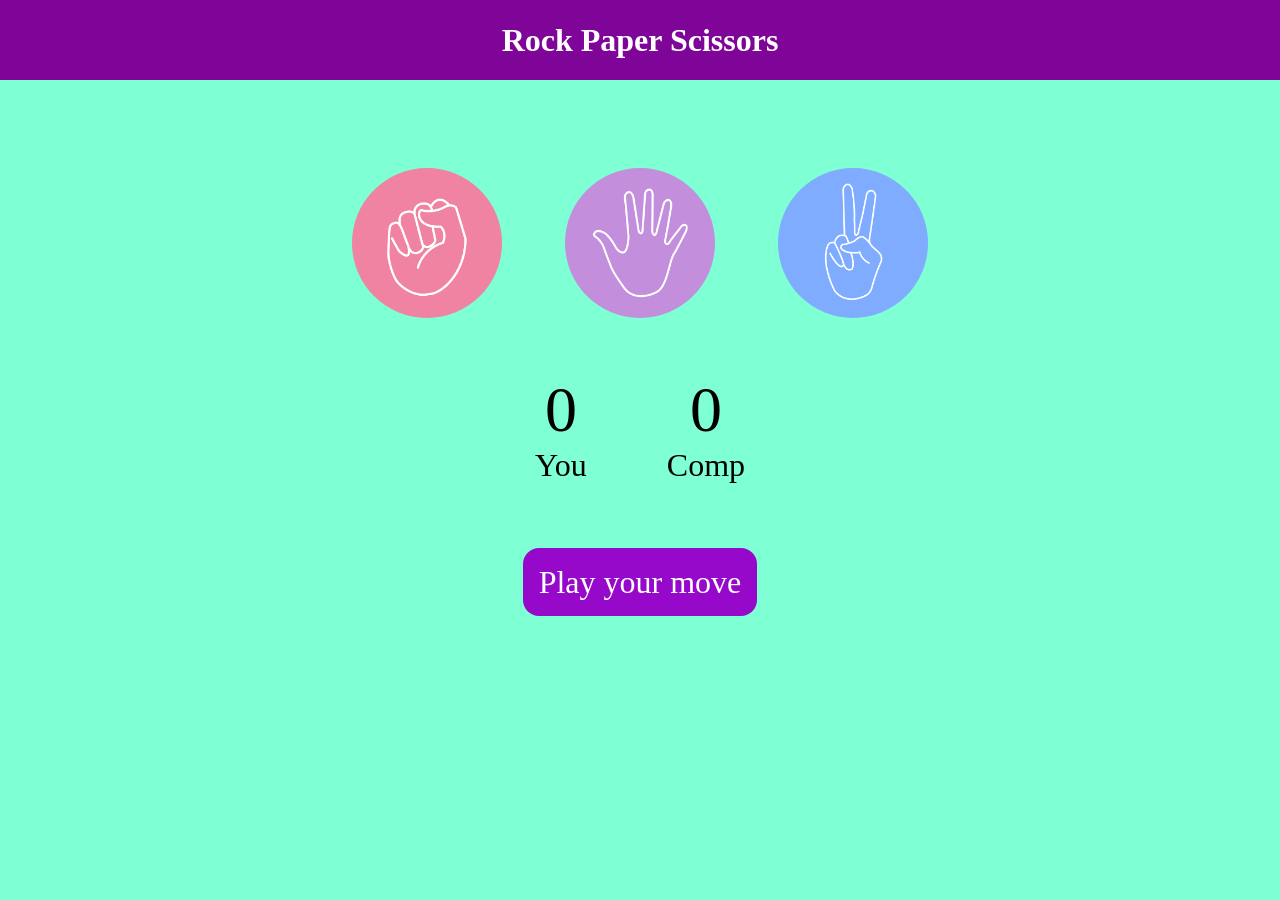
<file: index.html>
<!DOCTYPE html>
<html lang="en">
  <head>
    <meta charset="UTF-8" />
    <meta name="viewport" content="width=device-width, initial-scale=1.0" />
    <title>Rock Paper Scissors Game</title>
    <link rel="stylesheet" href="rockpaper.css" />
  </head>
  <body>
    <h1>Rock Paper Scissors</h1>
    <div class="choices">
      <div class="choice" id="rock">
        <img src="./images/rock.png" />
      </div>
      <div class="choice" id="paper">
        <img src="./images/paper.png" />
      </div>
      <div class="choice" id="scissors">
        <img src="./images/scissors.png" />
      </div>
    </div>

    <div class="score-board">
      <div class="score">
        <p id="user-score">0</p>
        <p>You</p>
      </div>
      <div class="score">
        <p id="comp-score">0</p>
        <p>Comp</p>
      </div>
    </div>

    <div class="msg-container">
      <p id="msg">Play your move</p>
    </div>
    <script src="rockpaper.js"></script>
  </body>
</html>
</file>
<file: rockpaper.css>
* {
  margin: 0;
  padding: 0;
  text-align: center;
  background-color: aquamarine;
}

h1 {
  background-color: #7e0597;
  color: #fff;
  height: 5rem;
  line-height: 5rem;
}

.choice {
  height: 165px;
  width: 165px;
  border-radius: 50%;
  display: flex;
  justify-content: center;
  align-items: center;
}

.choice:hover {
  cursor: pointer;
  background-color: #790593;
}

img {
  height: 150px;
  width: 150px;
  object-fit: cover;
  border-radius: 50%;
}

.choices {
  display: flex;
  justify-content: center;
  align-items: center;
  gap: 3rem;
  margin-top: 5rem;
}

.score-board {
  display: flex;
  justify-content: center;
  align-items: center;
  font-size: 2rem;
  margin-top: 3rem;
  gap: 5rem;
}

#user-score,
#comp-score {
  font-size: 4rem;
}

.msg-container {
  margin-top: 5rem;
}

#msg {
  background-color: #9609ca;
  color: #fff;
  font-size: 2rem;
  display: inline;
  padding: 1rem;
  border-radius: 1rem;
}
</file>
